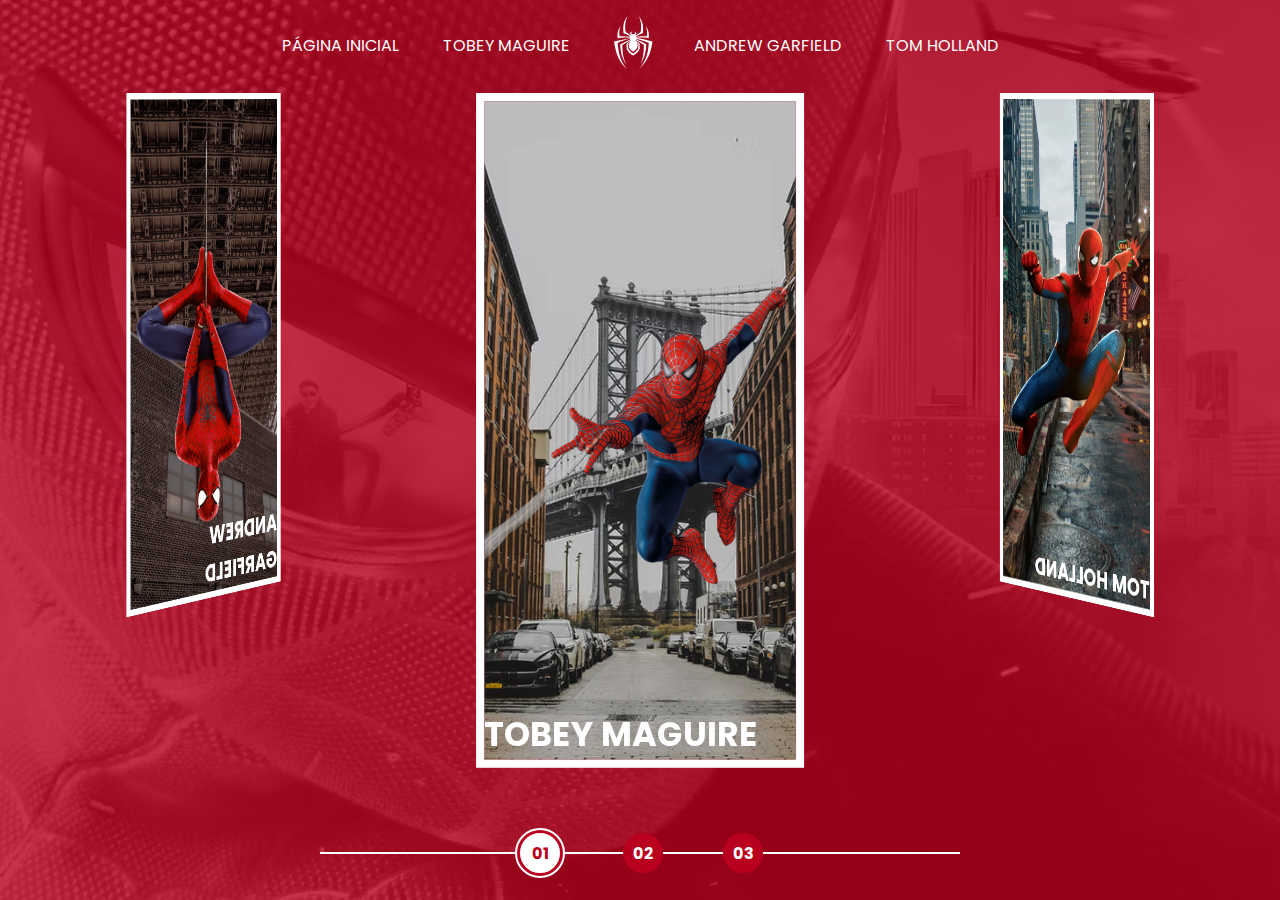
<file: index.html>
<!DOCTYPE html>
<html lang="en">
<head>
  <meta charset="UTF-8">
  <meta http-equiv="X-UA-Compatible" content="IE=edge">
  <meta name="viewport" content="width=device-width, initial-scale=1.0">
  <link rel="stylesheet" href="./assets/css/home-page-styles.css">
  <script src="./assets/scripts/script.js"></script>
  <title>Spider-man Multiversos</title>
</head>
<body>
  <nav class="s-menu">
       <ul>
      <li class="s-menu__item">
        <a href="/">Página Inicial</a>
      </li>
      
      <li class="s-menu__item">
        <a href="/pages/tobey-maguire/spiderman1.html">Tobey Maguire</a>
      </li>
      <li class="s-menu__item s-menu__icon">
        <img src="/assets/images/icons/spider.svg" alt="Spider-man">
        <li class="s-menu__item">
          <a href="/pages/andrew-garfield/spiderman2-1.html">Andrew Garfield</a>
        </li>
      </li> 
      <li class="s-menu__item">
        <a href= "/pages/tom-holland/spiderman3-1.html">Tom Holland</a>
      </li>
    </li> 
    </ul>
  </nav>
  <div class="s-container">
    <div class="s-cards-carousel" style="transform: translateZ(-40vw) rotateY(0deg);">
      <a href="/pages/tobey-maguire/spiderman1.html" class="s-card" id="spider-man-01">
        <img class="s-card__background"src="/assets/images/pic-sm-bg-01.jpg" alt="">
        <img  class="s-card__image"src="/assets/images/spider-man-01.png" alt="Tobey Maguire">
        <h2 class="s-card__title">Tobey Maguire</h2>
      </a>
      <a href="/pages/tom-holland/spiderman3-1.html" class="s-card" id="spider-man-03">
        <img  class="s-card__background"src="/assets/images/pic-sm-bg-02.jpg" alt="">
        <img class="s-card__image"src="/assets/images/spider-man-02.png" alt="Tom Holland">
        <h2 class="s-card__title">Tom Holland</h2>
        </a>
      <a href="/pages/andrew-garfield/spiderman2-1.html" class="s-card" id="spider-man-02">
        <img class="s-card__background" src="/assets/images/pic-sm-bg-03.jpg" alt="">
        <img class="s-card__image" src="/assets/images/spider-man-03.png" alt="Andrew Garfield">
        <h2 class="s-card__title">Andrew Garfield</h2>
  </a>
    </div>
  
  </div>
  <div class="s-controller">
   <div id="1" onclick="selectCarouselItem(this)"class="s-controller__button s-controller__button--active">
    01
  </div>
  <div id="2" onclick="selectCarouselItem(this) "class="s-controller__button">
    02
  </div>
  <div id="3" onclick="selectCarouselItem(this)"class="s-controller__button">
    03
  </div>
  <div class="s-controller__line"></div>
</div>
</body>
</html>
</file>
<file: assets/css/home-page-styles.css>
@import url('/assets/css/reset.css');
@import url('/assets/css/global.css');

body {
  background-color: var(--primary-color);
}

body::before {
  content: " ";
  background-image: url('/assets/images/spider-man-background.jpg');
  width: 100%;
  height: 100%;
  position: absolute;
  background-repeat: no-repeat;
  background-position: center;
  background-size: cover;
  opacity: 0.2;
  transition: background-image  1s ease-in-out, opacity 1s ease-in-out;

}
.s-menu {
  padding: 1rem 0;
  width: 100%;
  text-align: center;
  position: relative;
  
}
.s-menu__item {
  display: inline-block;
  text-transform: uppercase;
  margin: 0 1.25rem;
}
.s-menu__icon {
  width: 2.5rem;
  margin: 0 1.25rem;
  vertical-align: middle;

}
.s-container {
  position: relative;
  display: flex;
  align-items: center;
  justify-content: space-evenly;
  perspective: 3000px;
}

.s-card {
  border: 0.5rem solid white;
  width: 100%;
  height: 70vh;
  position: absolute;
  transition: filter .5s ease-in-out;

}
.s-card:nth-child(1) {
  transform: rotateY(0deg) translateZ(50vw);

}
.s-card:nth-child(2) {
  transform: rotateY(120deg) translateZ(50vw);

}
.s-card:nth-child(3) {
  transform: rotateY(240deg) translateZ(50vw);

}
.s-card__background {
  width: 100%;
  height: 100%;
  object-fit: cover;
  position: absolute;
  opacity: 1;
  transition: 1s ease-in-out;
}
.s-card__image  {
  width: 100%;
  height: 100%;
  object-fit: contain;
  position: relative;
  transition: 1s ease-in-out;
}
.s-card__title {
  font-size: 2rem;
  text-transform: uppercase;
  text-align: absolute;
  position: absolute;
  width: 100%;
  bottom: 0;
  transition: bototm 1s ease-in-out;

}
.s-controller  {
  position: absolute;
  display: flex;
  justify-content: center;
  align-items: center;
  margin-top: 3rem;
  bottom: 1.5rem;
  width: 100%;
}
.s-controller__button {
  display: flex;
  align-items: center;
  justify-content: center;
  width: 2.5rem;
  height: 2.5rem;
  border: 2-x solid white;
  border-radius: 50%;
  background-color: var(--primary-color);
  text-align: center;
  font-size: 1rem;
  font-weight: bold;
  cursor: pointer;
  z-index: 1;
  transition: transform 0.3s ease-in-out;

}
.s-controller__button:hover {
  transform: scale(1.1);
}
.s-controller__button:nth-child(2) {
  margin: 0 3.75rem;
}
.s-controller__button--active {
  background-color: white;
  color: var(--primary-color);
  border: 0.1875rem solid var(--primary-color);
  outline: 0.125rem solid white;
}
.s-controller__line {
  background-color: white;
  width: 50%;
  height: 2px;
  position: absolute;
  
}
/* Hover Animation */
.s-card--hovered .s-card__background {
  cursor: pointer;
  opacity: 0;

}
.s-card--hovered .s-card__image {
  transform: scale(1.4);
}

body#spider-man-01-hovered::before {
  background-image: url('/assets/images/pic-sm-bg-01.jpg');
}
body#spider-man-02-hovered::before {
  background-image: url('/assets/images/pic-sm-bg-02.jpg');
}
body#spider-man-03-hovered::before {
  background-image: url('/assets/images/pic-sm-bg-03.jpg');
}
body[id^="spider-man-"]::before {
  opacity: 1;
}
body[id^="spider-man-"] .s-card:not(.s-card--hovered){
  filter:grayscale(100%);
}
.s-card--hovered .s-card__title {
  bottom: 50%;
}
.s-cards-carousel {
  display: flex;  
  justify-content: center;
  width: calc(100vw / 3 - 10%);
  transform-style: preserve-3d;
  transition: transform 0.4s ease-in;

}
</file>
